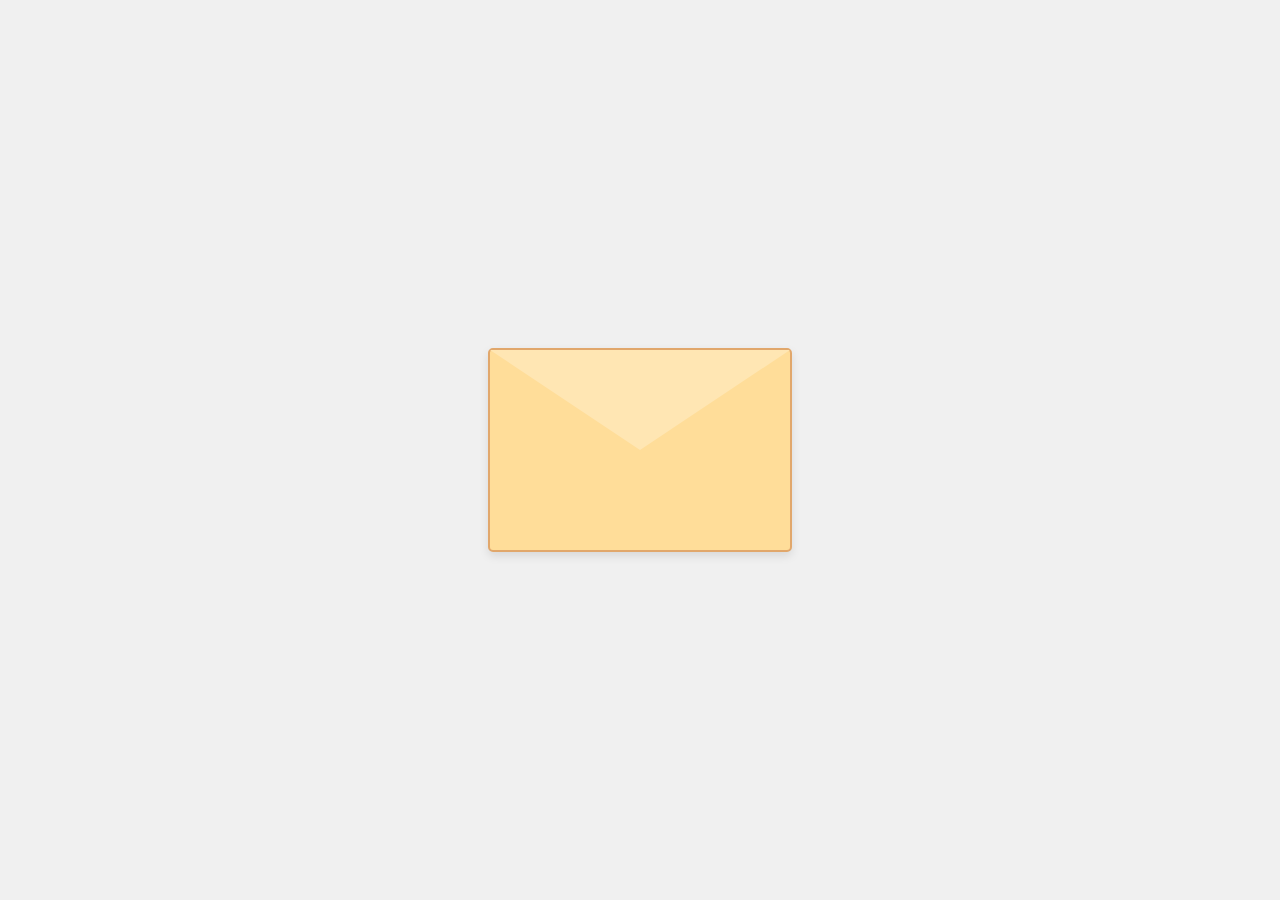
<file: index.html>
<!DOCTYPE html>
<html lang="en">
<head>
    <meta charset="UTF-8">
    <meta name="viewport" content="width=device-width, initial-scale=1.0">
    <title>Happy Valentine's Day, love!</title>
    <link rel="stylesheet" href="styles.css">
</head>
<body>
        <div class="envelope" id="envelope">
            <div class="flap" id="flap"></div>
            <div class="envelope-body">
                <img src="ecard.png" alt="Ecard" class="ecard-image">
            </div>
        </div>
    
    <script src="script.js"></script>
</body>
</html>
</file>
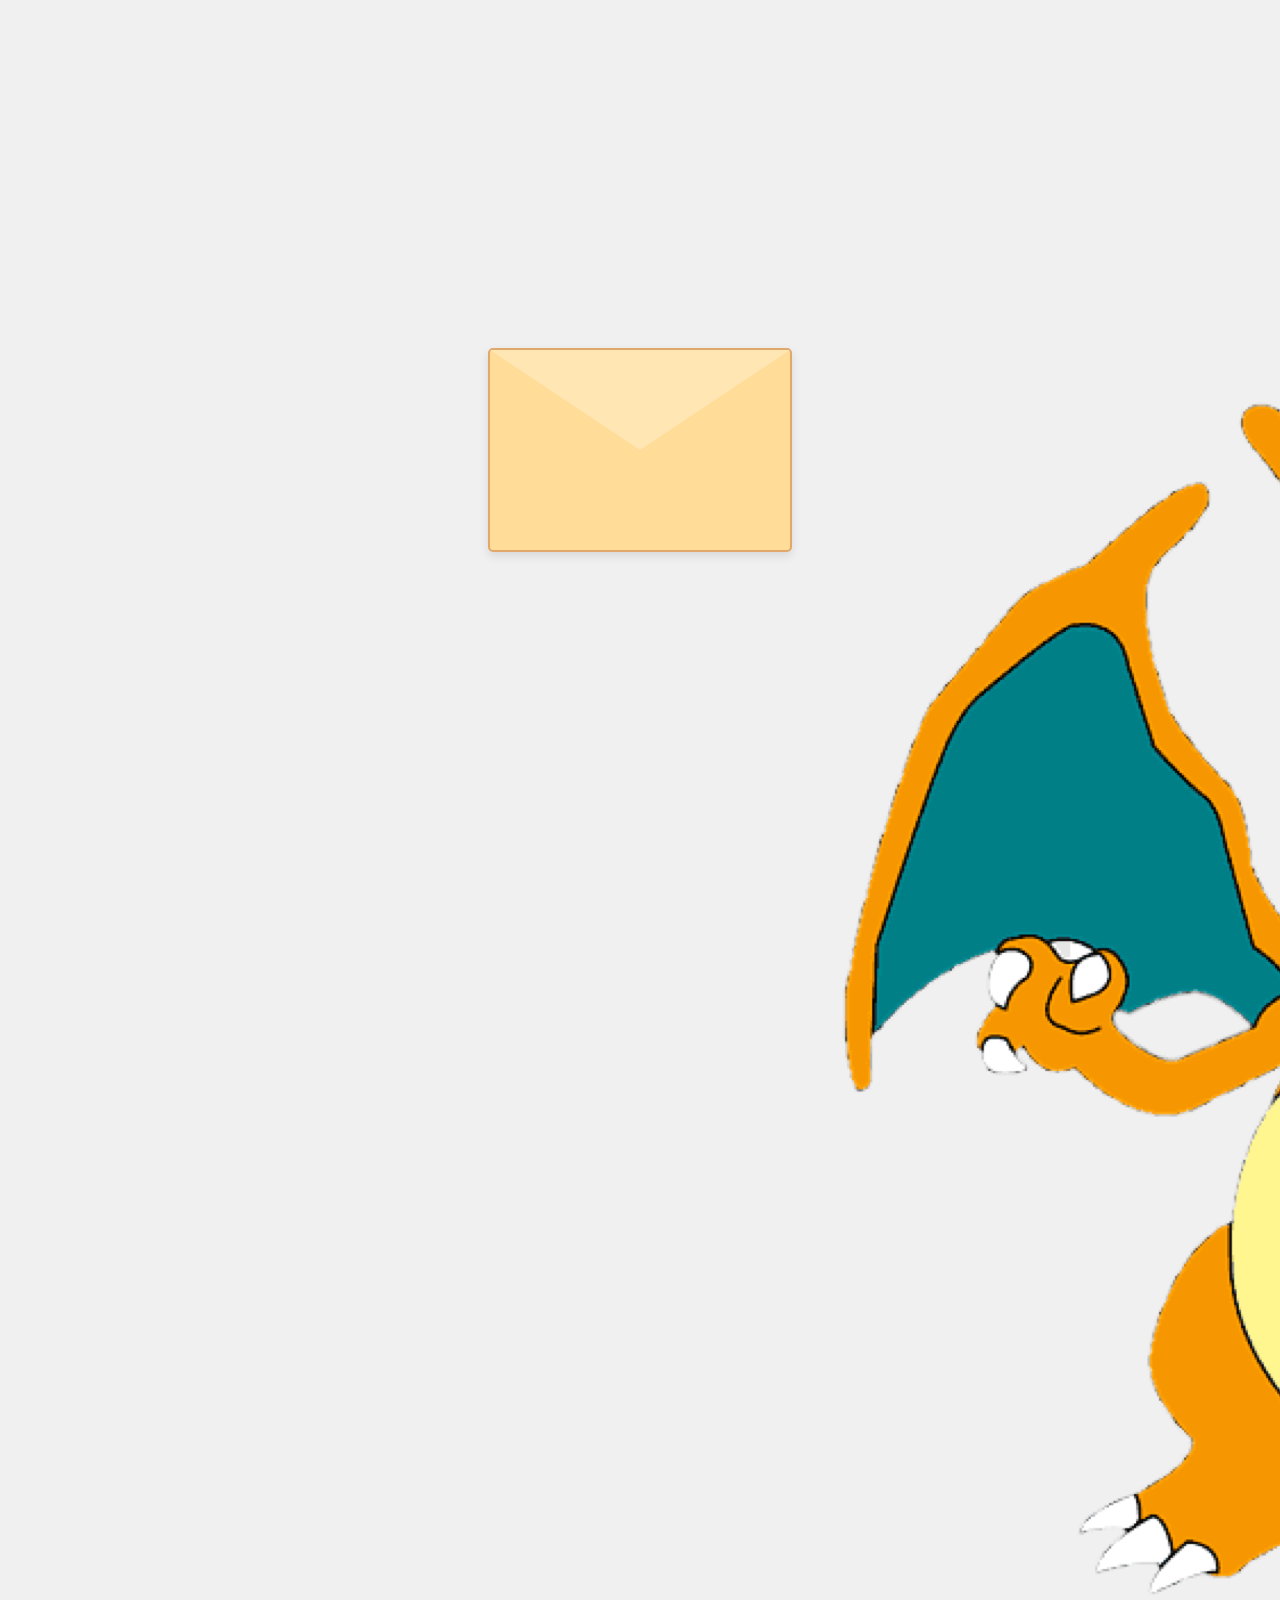
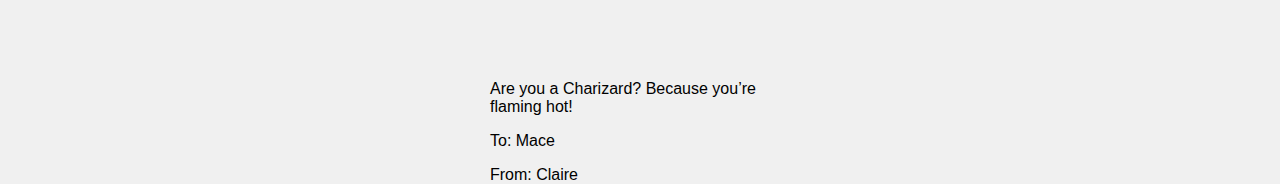
<file: ecard.html>
<!DOCTYPE html>
<html lang="en">
<head>
    <meta charset="UTF-8">
    <meta name="viewport" content="width=device-width, initial-scale=1.0">
    <title>Valentine's Day Card</title>
    <link rel="stylesheet" href="styles.css">
</head>
<body>
    <div class="envelope" onclick="openCard()">
        <div class="card">
            <img src="charizard.png" alt="Charizard" class="charizard-img">
            <p class="message">Are you a Charizard? Because you’re flaming hot!</p>
            <p class="from-to">To: Mace</p>
            <p class="from-to">From: Claire</p>
        </div>
        <div class="flap"></div>
    </div>

    <script src="script.js"></script>
</body>
</html>
</file>
<file: styles.css>
/* styles.css */
body {
    font-family: Arial, sans-serif;
    display: flex;
    justify-content: center;
    align-items: center;
    height: 100vh;
    background-color: #f0f0f0;
    margin: 0;
}


.envelope {
    width: 300px;  /* Set the envelope width */
    height: 200px;  /* Set the envelope height */
    position: relative;
    background-color: #FFDD99;  /* Pale orange color */
    border: 2px solid #e1a76b;  /* Slightly darker border */
    border-radius: 5px;
    box-shadow: 0px 4px 10px rgba(0, 0, 0, 0.1);
    cursor: pointer;
}

.flap {
    width: 100%;
    height: 100%;
    position: absolute;
    border: none;
    clip-path: polygon(50% 50%, 0% 0%, 100% 0%);
    background-color: #ffe6b3;
    transform-origin: top center; 
    transition: transform 0.5s ease;
    top: 0;
    z-index: 2;
}



.envelope-body {
    display: none;  
    padding: 0;
    position: absolute;
    top: 0%;
    left: 0;
    right: 0;
    bottom: 0;
    background-image: url('ecard.png');  
    background-size: cover;
    background-position: center;
}

.envelope-body img {
    width: 100%;
    height: 100%;
    object-fit: cover;
}
</file>
